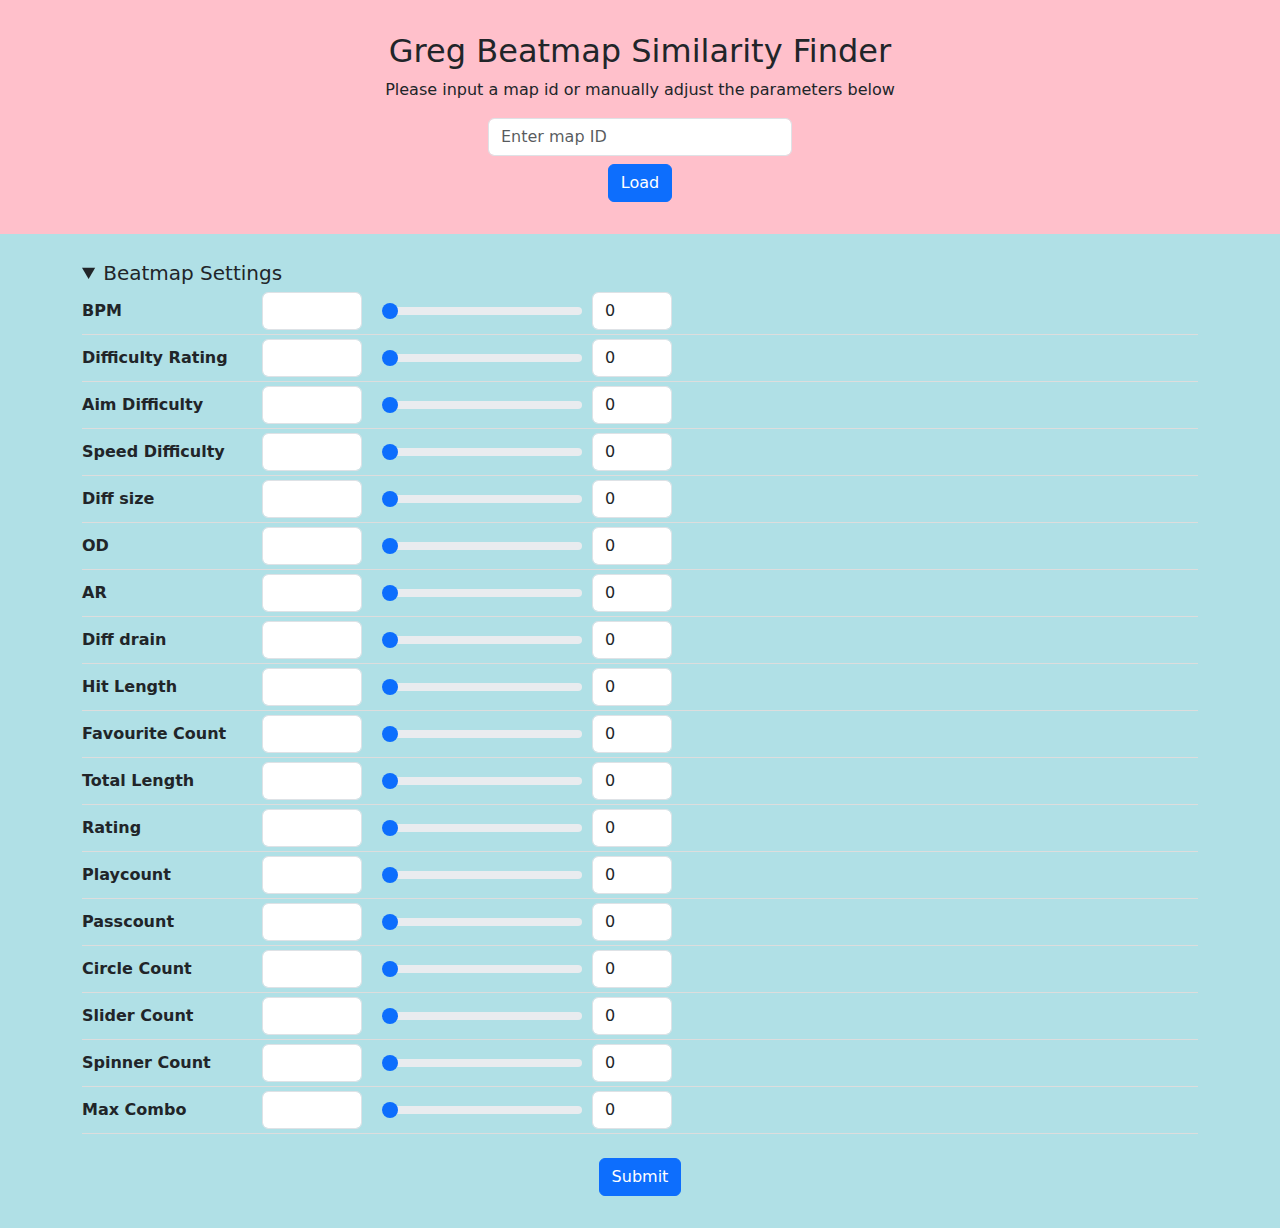
<file: static/index.html>
<!DOCTYPE html>
<html lang="en">
<head>
    <meta charset="UTF-8">
    <meta name="viewport" content="width=device-width, initial-scale=1.0">
    <title>Osu Beatmap Similarity Calculator</title>
    <link href="https://cdn.jsdelivr.net/npm/bootstrap@5.3.2/dist/css/bootstrap.min.css" rel="stylesheet">
    <link rel="stylesheet" href="styles.css">
    <script src="app.js"></script> 
</head>
<body>
    <div id="header">
        <h2>Greg Beatmap Similarity Finder</h2>
        <p>Please input a map id or manually adjust the parameters below</p>
        <input type="text" id="load-map-id" class="form-control w-25 mx-auto" placeholder="Enter map ID">
        <button class="btn btn-primary mt-2" id="load-btn">Load</button>
    </div>
    <!--Use js to load parameter stuff-->
    <div class="container mt-4">
        <details open>
            <summary style="font-size: 1.25rem; cursor: pointer;">
                Beatmap Settings
            </summary>
            <div id="parameter-container" class="row g-3"></div>
        </details>
    </div>
    <div id="submit">
        <button class="btn btn-primary mt-2" id="submit-btn">Submit</button>
    </div>
</body>
</html>
</file>
<file: static/styles.css>
body {
    background-color: powderblue;
}
#header {
    background-color: pink;
    padding: 2rem;
    text-align: center;
}
#input-area, #output-area {
    border: 2px solid black;
    padding: 1rem;
    margin: 1rem auto;
    background-color: #ffffff80;
}
#input-area {
    min-height: 200px;
}
#output-area .map-row {
    display: flex;
    margin-bottom: 1rem;
}
#output-area .thumbnail {
    width: 100px;
    height: 100px;
    border: 1px solid black;
    margin-right: 1rem;
    flex-shrink: 0;
}
#output-area .metadata {
    flex-grow: 1;
}


#submit {
    padding: 2rem;
    text-align: center;
}


.param-row {
    display: flex;
    align-items: center;
    flex-wrap: wrap; /* allow items to wrap to new line if needed */
    margin-bottom: -16px;
    padding: 4px 0; /* reduce vertical padding */
    border-bottom: 1px solid #ddd;
}

.param-name {
    width: 180px;
    font-weight: bold;
}

.value-box {
    width: 100px !important;
    margin-right: 20px;
    -moz-appearance: textfield; /* Hide spinners for firefox */
}

/* Hide spinners for chromelike */
.value-box::-webkit-inner-spin-button,
.value-box::-webkit-outer-spin-button {
    -webkit-appearance: none;
    margin: 0;
}

.weight-slider {
    width: 200px;
    margin-right: 10px;
}

.weight-number {
    width: 80px !important;
}


/* Results container */
.result-card {
    display: flex;
    align-items: center;
    padding: 12px;
    border: 1px solid #ddd;
    border-radius: 10px;
    margin-bottom: 12px;
    cursor: pointer;
    transition: background 0.2s ease;
}

.result-card:hover {
    background: #f7f7f7;
}

.result-thumb {
    width: 90px;
    height: 70px;
    background-color: #ccc; /* placeholder */
    border-radius: 6px;
    margin-right: 16px;
    flex-shrink: 0;
}

.result-info {
    display: flex;
    flex-direction: column;
    flex-grow: 1;
}

.result-title {
    font-weight: bold;
    font-size: 1.1rem;
    margin-bottom: 4px;
}

.result-stats {
    display: flex;
    flex-wrap: wrap;
    gap: 8px;
    font-size: 0.9rem;
}


/* Image thumbnail stuff */
.result-thumb {
    width: 64px;
    height: 64px;
    object-fit: cover;
    border-radius: 4px;
    margin-right: 10px;
}
.result-card {
    display: flex;
    align-items: flex-start;
    gap: 10px;
    margin-bottom: 12px;
}
</file>
